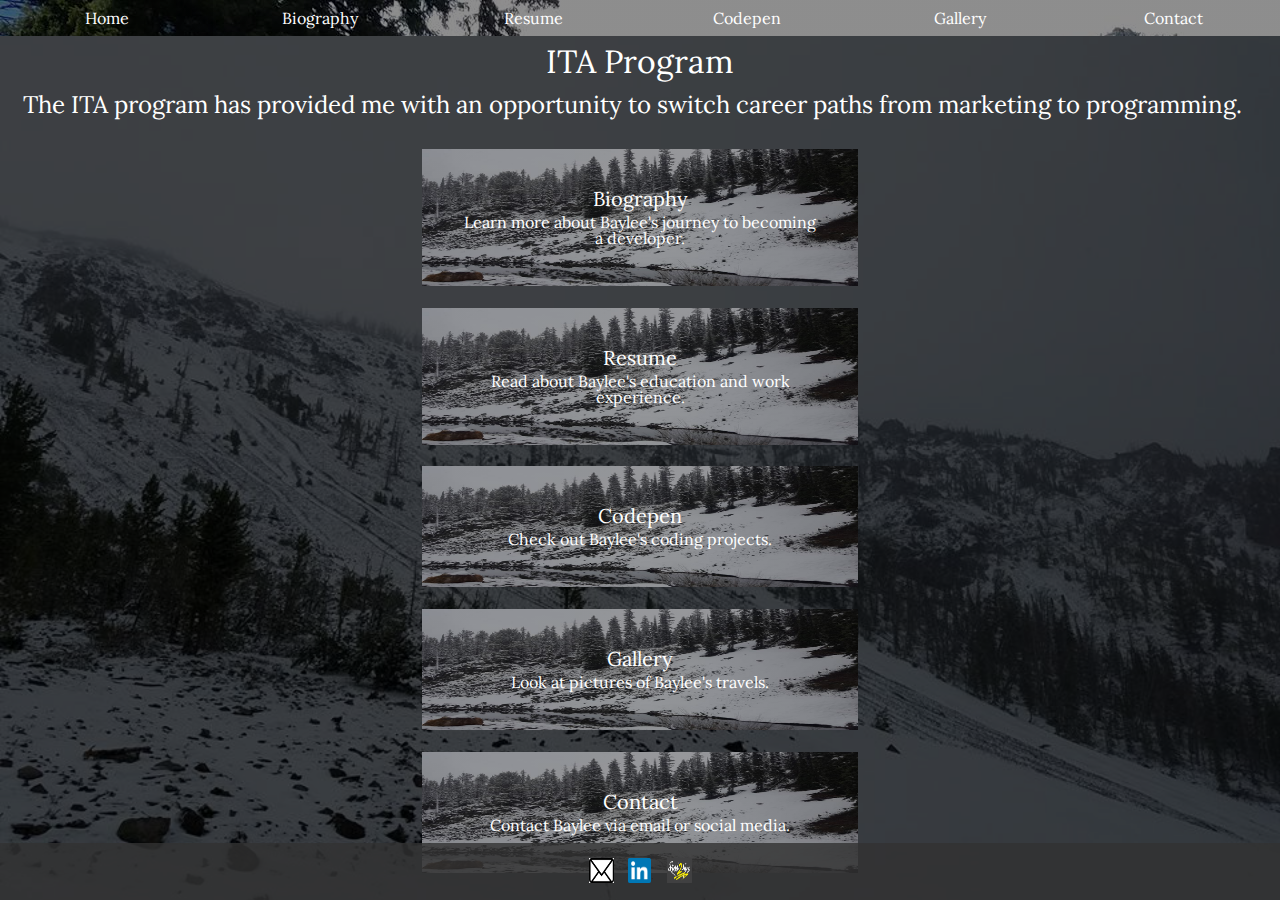
<file: index.html>
<!DOCTYPE html> 
<html> 
    <head>
        <meta charset="utf-8">
        <title>Baylee Williams</title>
        <link rel="stylesheet" href="css/normalize.css">
        <link href="https://fonts.googleapis.com/css?family=Lora" rel="stylesheet">
        <link rel="stylesheet" href="css/main.css">
        <link rel="stylesheet" href="css/responsive.css">
        <meta name="viewport" content="width=device-width, initial-scale=1.0">
    </head>
    <body>
        <div class="container">
            <header>
                <nav>
                    <ul>
                        <li><a href="/Project1-MyWebsite/">Home</a></li>
                        <li><a href="/Project1-MyWebsite/biography.html">Biography</a></li>
                        <li><a href="/Project1-MyWebsite/resume.html">Resume</a></li>
                        <li><a href="/Project1-MyWebsite/codepen.html">Codepen</a></li>
                        <li><a href="/Project1-MyWebsite/gallery.html">Gallery</a></li>
                        <li><a href="/Project1-MyWebsite/contact.html">Contact</a></li>
                    </ul>
                </nav>
            </header>
        </div>
        <div class="intro">
            <h1 class="title">ITA Program</h1>
            <h2 class="subtitle">The ITA program has provided me with an opportunity to switch career paths from marketing to programming.</h2>
        </div>
        <div class="website-sections">
            <ul class="section-list">
                <li class="section-blocks"><a href="/Project1-MyWebsite/biography.html">Biography</a>
                    <p>Learn more about Baylee's journey to becoming a developer.</p>
                </li>
                <li class="section-blocks"><a href="/Project1-MyWebsite/resume.html">Resume</a>
                    <p>Read about Baylee's education and work experience.</p>
                </li>  
                <li class="section-blocks"><a href="/Project1-MyWebsite/codepen.html">Codepen</a>
                    <p>Check out Baylee's coding projects.</p>
                </li>
                <li class="section-blocks"><a href="/Project1-MyWebsite/gallery.html">Gallery</a>
                    <p>Look at pictures of Baylee's travels.</p>
                </li>
                <li class="section-blocks"><a href="/Project1-MyWebsite/contact.html">Contact</a>
                    <p>Contact Baylee via email or social media.</p>
                </li>
            </ul>
        </div>
        <footer>
            <a href="mailto:bawilliams@redventures.com">
                <img src="img/Email.png" alt="Email Icon" class="social-icon email">
            </a>
            <a href="https://www.linkedin.com/in/baylee-williams-b5365a7a/">
                <img src="img/Linkedin.png" alt="Linkedin Logo" class="social-icon">
            </a>
            <a href="http://road2hire.org">
                <img src="img/Road2Hire.png" alt="Road2Hire Logo" class="social-icon">
            </a>
        </footer>
    </body>
</html>
</file>
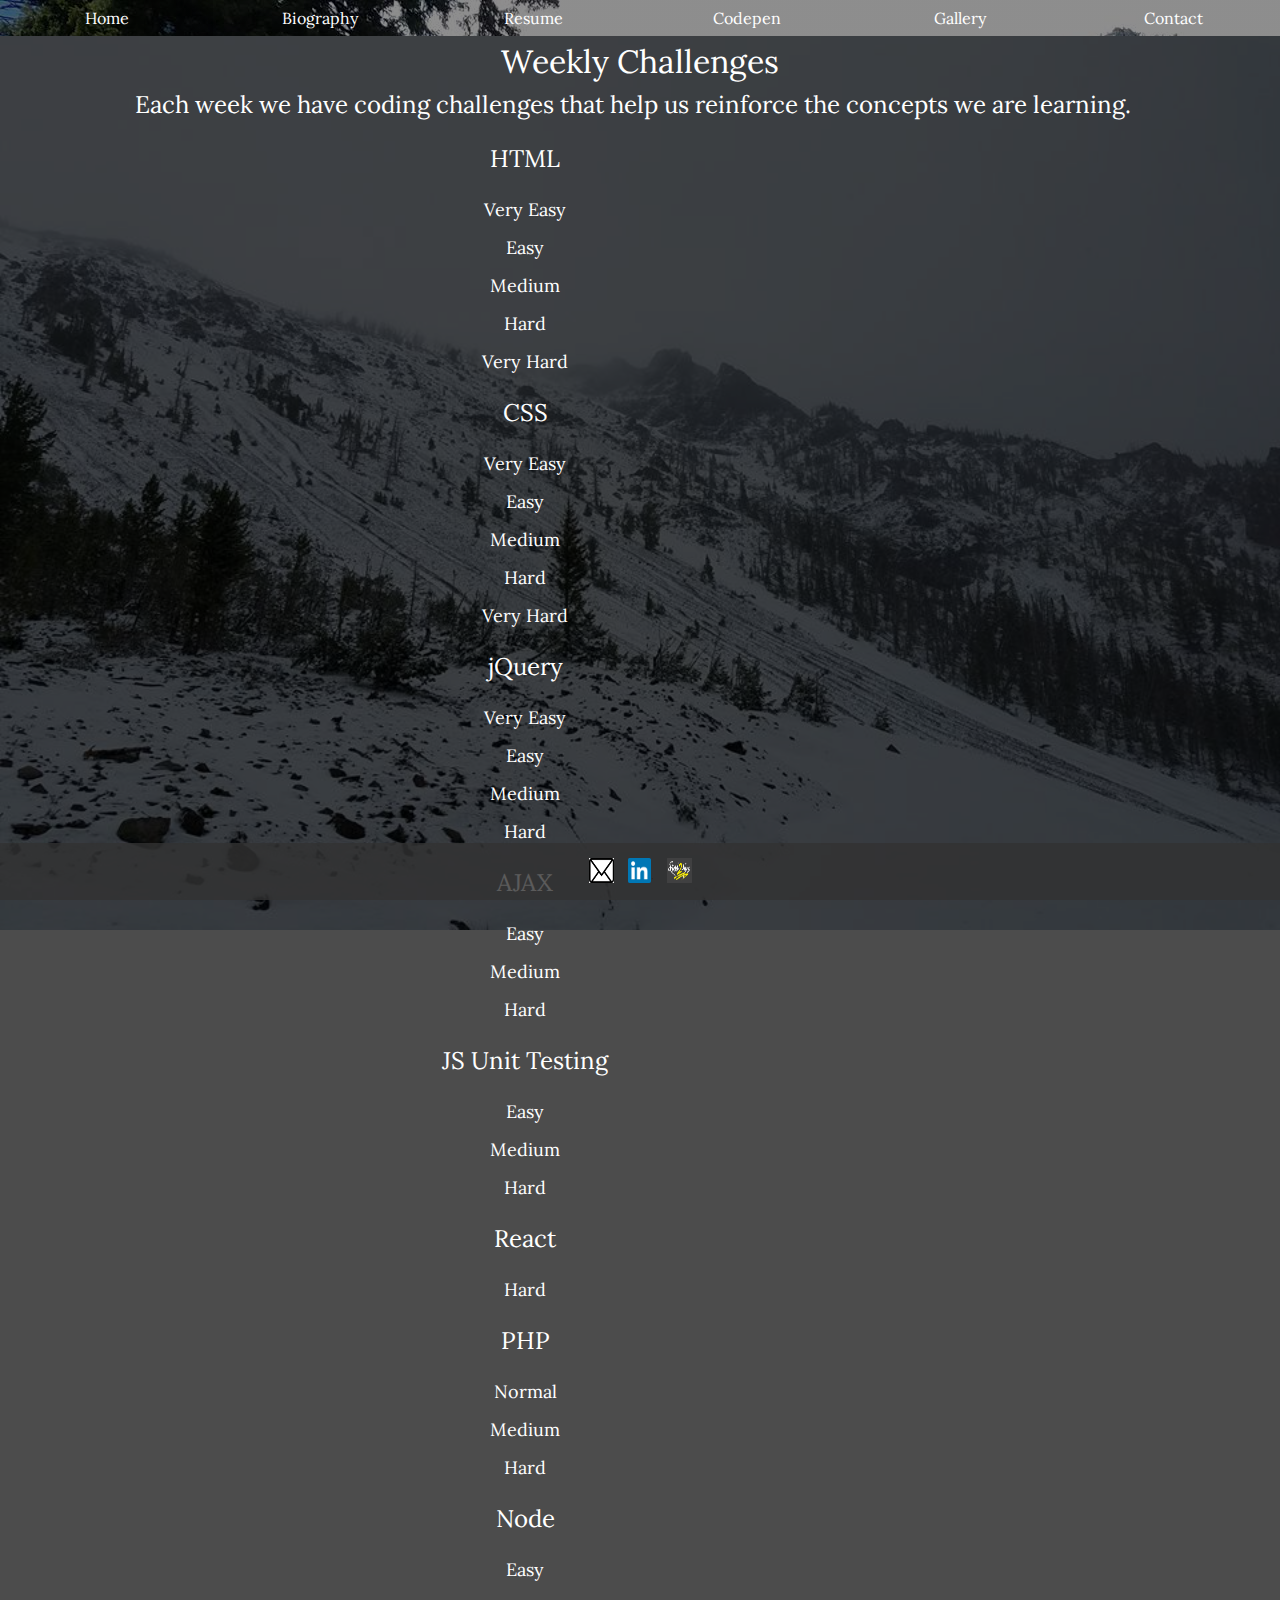
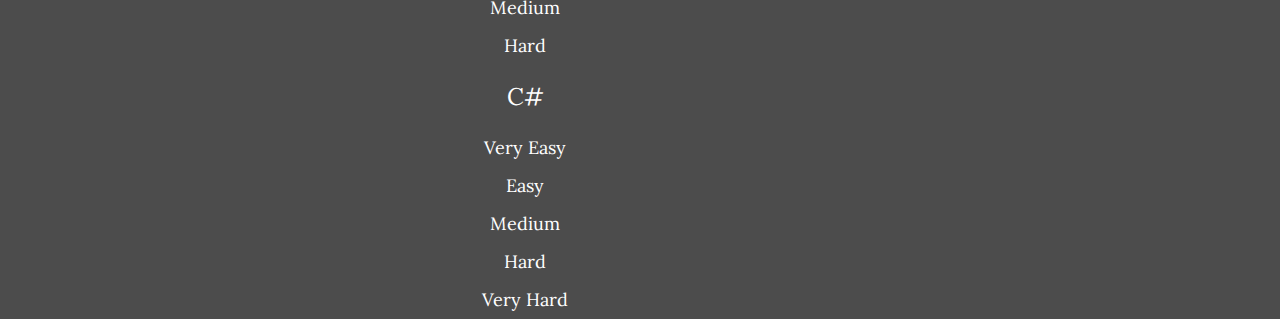
<file: codepen.html>
<!DOCTYPE html>
<html> 
    <head>
        <meta charset="utf-8">
        <title>Baylee Williams: Coding Challenges</title>
        <link rel="stylesheet" href="css/normalize.css">
        <link href="https://fonts.googleapis.com/css?family=Lora" rel="stylesheet">
        <link rel="stylesheet" href="css/main.css">
        <link rel="stylesheet" href="css/responsive.css">
        <meta name="viewport" content="width=device-width, initial-scale=1.0">
    </head>
    <body>
        <div class="container">
            <header>
                <nav>
                    <ul>
                        <li><a href="/Project1-MyWebsite/index.html">Home</a></li>
                        <li><a href="/Project1-MyWebsite/biography.html">Biography</a></li>
                        <li><a href="/Project1-MyWebsite/resume.html">Resume</a></li>
                        <li><a href="/Project1-MyWebsite/codepen.html">Codepen</a></li>
                        <li><a href="/Project1-MyWebsite/gallery.html">Gallery</a></li>
                        <li><a href="/Project1-MyWebsite/contact.html">Contact</a></li>
                    </ul>
                </nav>
            </header>
        </div>
        <div class="intro">
            <h1 class="title">Weekly Challenges</h1>
            <h2 class="subtitle">Each week we have coding challenges that help us reinforce the concepts we are learning.</h2>
        </div>
        <div class="website-sections">
            <ul class="section-list">
                <li class="weekly-challenges"><h3>HTML</h3>
                    <ul>
                        <li class="difficulty"><a href="https://codepen.io/bawilliams/pen/brWqoR">Very Easy</a></li>
                        <li class="difficulty"><a href="https://codepen.io/bawilliams/pen/prPeVV">Easy</a></li>
                        <li class="difficulty"><a href="https://codepen.io/bawilliams/pen/yobMRx">Medium</a>
                        <li class="difficulty"><a href="https://codepen.io/bawilliams/pen/NvrQJW">Hard</a></li>
                        <li class="difficulty"><a href="https://codepen.io/bawilliams/pen/JyJVPL">Very Hard</a></li>
                    </ul>
                </li>
                <li class="weekly-challenges"><h3>CSS</h3>
                    <ul>
                        <li class="difficulty"><a href="https://codepen.io/bawilliams/pen/wqVyGd">Very Easy</a></li>
                        <li class="difficulty"><a href="https://codepen.io/bawilliams/pen/VzoQpv?editors=1100">Easy</a></li>
                        <li class="difficulty"><a href="https://codepen.io/bawilliams/pen/boNRyj">Medium</a>
                        <li class="difficulty"><a href="https://codepen.io/bawilliams/pen/mBeOmz">Hard</a></li>
                        <li class="difficulty"><a href="https://codepen.io/bawilliams/pen/PJPbdr">Very Hard</a></li>
                    </ul>
                </li>
                <li class="weekly-challenges"><h3>jQuery</h3>
                    <ul>
                        <li class="difficulty"><a href="https://github.com/bawilliams/ITA-jQuery-Very_Easy">Very Easy</a></li>
                        <li class="difficulty"><a href="https://github.com/bawilliams/ITA-jQuery-Easy">Easy</a></li>
                        <li class="difficulty"><a href="https://github.com/bawilliams/ITA-jQuery-Medium">Medium</a>
                        <li class="difficulty"><a href="https://github.com/bawilliams/ITA-jQuery-Hard">Hard</a></li>
                    </ul>
                </li>
                <li class="weekly-challenges"><h3>AJAX</h3>
                    <ul>
                        <li class="difficulty"><a href="https://github.com/bawilliams/ITA-AJAX-Easy">Easy</a></li>
                        <li class="difficulty"><a href="https://github.com/bawilliams/ITA-AJAX-Medium">Medium</a>
                        <li class="difficulty"><a href="https://github.com/bawilliams/ITA-AJAX-Hard">Hard</a></li>
                    </ul>
                </li>
                <li class="weekly-challenges"><h3>JS Unit Testing</h3>
                    <ul>
                        <li class="difficulty"><a href="https://github.com/bawilliams/ITA-JS_Unit_Testing-Easy">Easy</a></li>
                        <li class="difficulty"><a href="https://github.com/bawilliams/ITA-JS_Unit_Testing-Medium">Medium</a>
                        <li class="difficulty"><a href="https://github.com/bawilliams/ITA-JS_Unit_Testing-Hard">Hard</a></li>
                    </ul>
                </li>
                <li class="weekly-challenges"><h3>React</h3>
                    <ul>
                        <li class="difficulty"><a href="https://github.com/bawilliams/ITA-React-Hard">Hard</a></li>
                    </ul>
                </li>
                <li class="weekly-challenges"><h3>PHP</h3>
                    <ul>
                        <li class="difficulty"><a href="https://github.com/bawilliams/ITA-PHP-Normal">Normal</a></li>
                        <li class="difficulty"><a href="https://github.com/bawilliams/ITA-PHP-Medium">Medium</a>
                        <li class="difficulty"><a href="https://github.com/bawilliams/ITA-PHP-Hard">Hard</a></li>
                    </ul>
                </li>
                <li class="weekly-challenges"><h3>Node</h3>
                    <ul>
                        <li class="difficulty"><a href="https://github.com/bawilliams/ITA-Node-Easy">Easy</a></li>
                        <li class="difficulty"><a href="https://github.com/bawilliams/ITA-Node-Medium">Medium</a>
                        <li class="difficulty"><a href="https://github.com/bawilliams/ITA-Node-Hard">Hard</a></li>
                    </ul>
                </li>
                <li class="weekly-challenges"><h3>C#</h3>
                    <ul>
                        <li class="difficulty"><a href="https://github.com/bawilliams/ITA-C_Sharp-Very_Easy">Very Easy</a></li>
                        <li class="difficulty"><a href="https://github.com/bawilliams/ITA-C_Sharp-Easy">Easy</a></li>
                        <li class="difficulty"><a href="https://github.com/bawilliams/ITA-C_Sharp-Medium">Medium</a>
                        <li class="difficulty"><a href="https://github.com/bawilliams/ITA-C_Sharp-Hard">Hard</a></li>
                        <li class="difficulty"><a href="https://github.com/bawilliams/ITA-C_Sharp-Very_Hard">Very Hard</a></li>
                    </ul>
                </li>
            </ul>
        </div>
        <footer>
            <a href="mailto:bawilliams@redventures.com">
                <img src="img/Email.png" alt="Email Icon" class="social-icon email">
            </a>
            <a href="https://www.linkedin.com/in/baylee-williams-b5365a7a/">
                <img src="img/Linkedin.png" alt="Linkedin Logo" class="social-icon">
            </a>
            <a href="http://road2hire.org">
                <img src="img/Road2Hire.png" alt="Road2Hire Logo" class="social-icon">
            </a>
        </footer>
    </body>
</html>
</file>
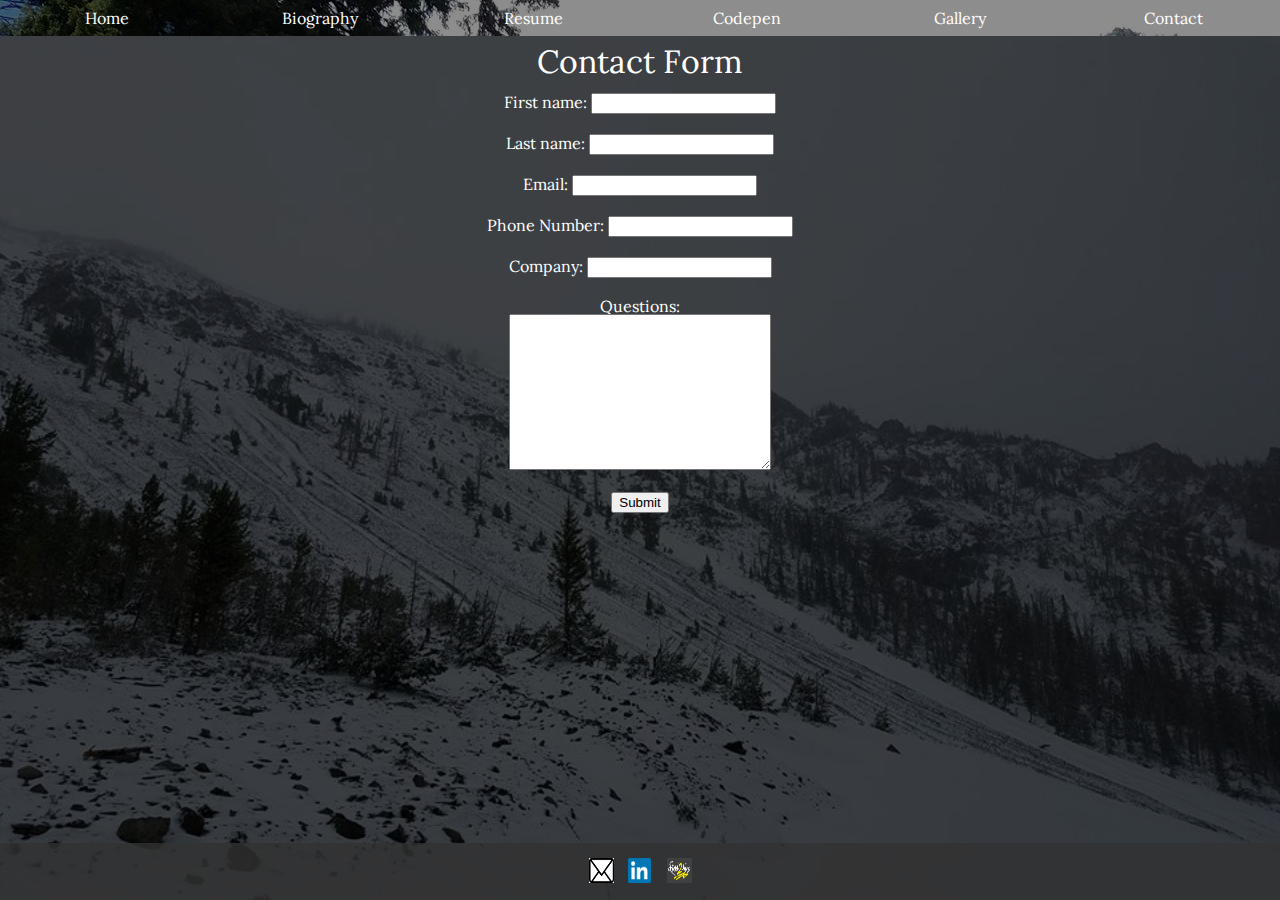
<file: contact.html>
<!DOCTYPE html>
<html> 
    <head>
        <meta charset="utf-8">
        <title>Baylee Williams: Contact Information</title>
        <link rel="stylesheet" href="css/normalize.css">
        <link href="https://fonts.googleapis.com/css?family=Lora" rel="stylesheet">
        <link rel="stylesheet" href="css/main.css">
        <link rel="stylesheet" href="css/responsive.css">
        <script src="app.js"></script>
        <meta name="viewport" content="width=device-width, initial-scale=1.0">
    </head>
    <body>
        <div class="container">
            <header>
                <nav>
                    <ul>
                        <li><a href="/Project1-MyWebsite/index.html">Home</a></li>
                        <li><a href="/Project1-MyWebsite/biography.html">Biography</a></li>
                        <li><a href="/Project1-MyWebsite/resume.html">Resume</a></li>
                        <li><a href="/Project1-MyWebsite/codepen.html">Codepen</a></li>
                        <li><a href="/Project1-MyWebsite/gallery.html">Gallery</a></li>
                        <li><a href="/Project1-MyWebsite/contact.html">Contact</a></li>
                    </ul>
                </nav>
            </header>
        </div>
        <div class="form">
            <h1 class="title">Contact Form</h1>
            <form action="/" method="get">
                <ul>
                    <li>First name: <input type="text" name="fname" id="fname"></li>
                    <li>Last name: <input type="text" name="lname" id="lname"></li>
                    <li>Email: <input type="text" name="email" id="email"></li>
                    <li>Phone Number: <input type="text" name="phone" id="phone"></li>
                    <li>Company: <input type="text" name="company" id="company"></li>
                    <li><p>Questions:</p>
                        <textarea name="questions" rows="10" cols="30"></textarea>
                    </li>
                    <li><input type="submit" value="Submit" id="submit"></li>
                </ul>
            </form>
        </div>
        <footer>
            <a href="mailto:bawilliams@redventures.com">
                <img src="img/Email.png" alt="Email Icon" class="social-icon email">
            </a>
            <a href="https://www.linkedin.com/in/baylee-williams-b5365a7a/">
                <img src="img/Linkedin.png" alt="Linkedin Logo" class="social-icon">
            </a>
            <a href="http://road2hire.org">
                <img src="img/Road2Hire.png" alt="Road2Hire Logo" class="social-icon">
            </a>
        </footer>
    </body>
</html>
</file>
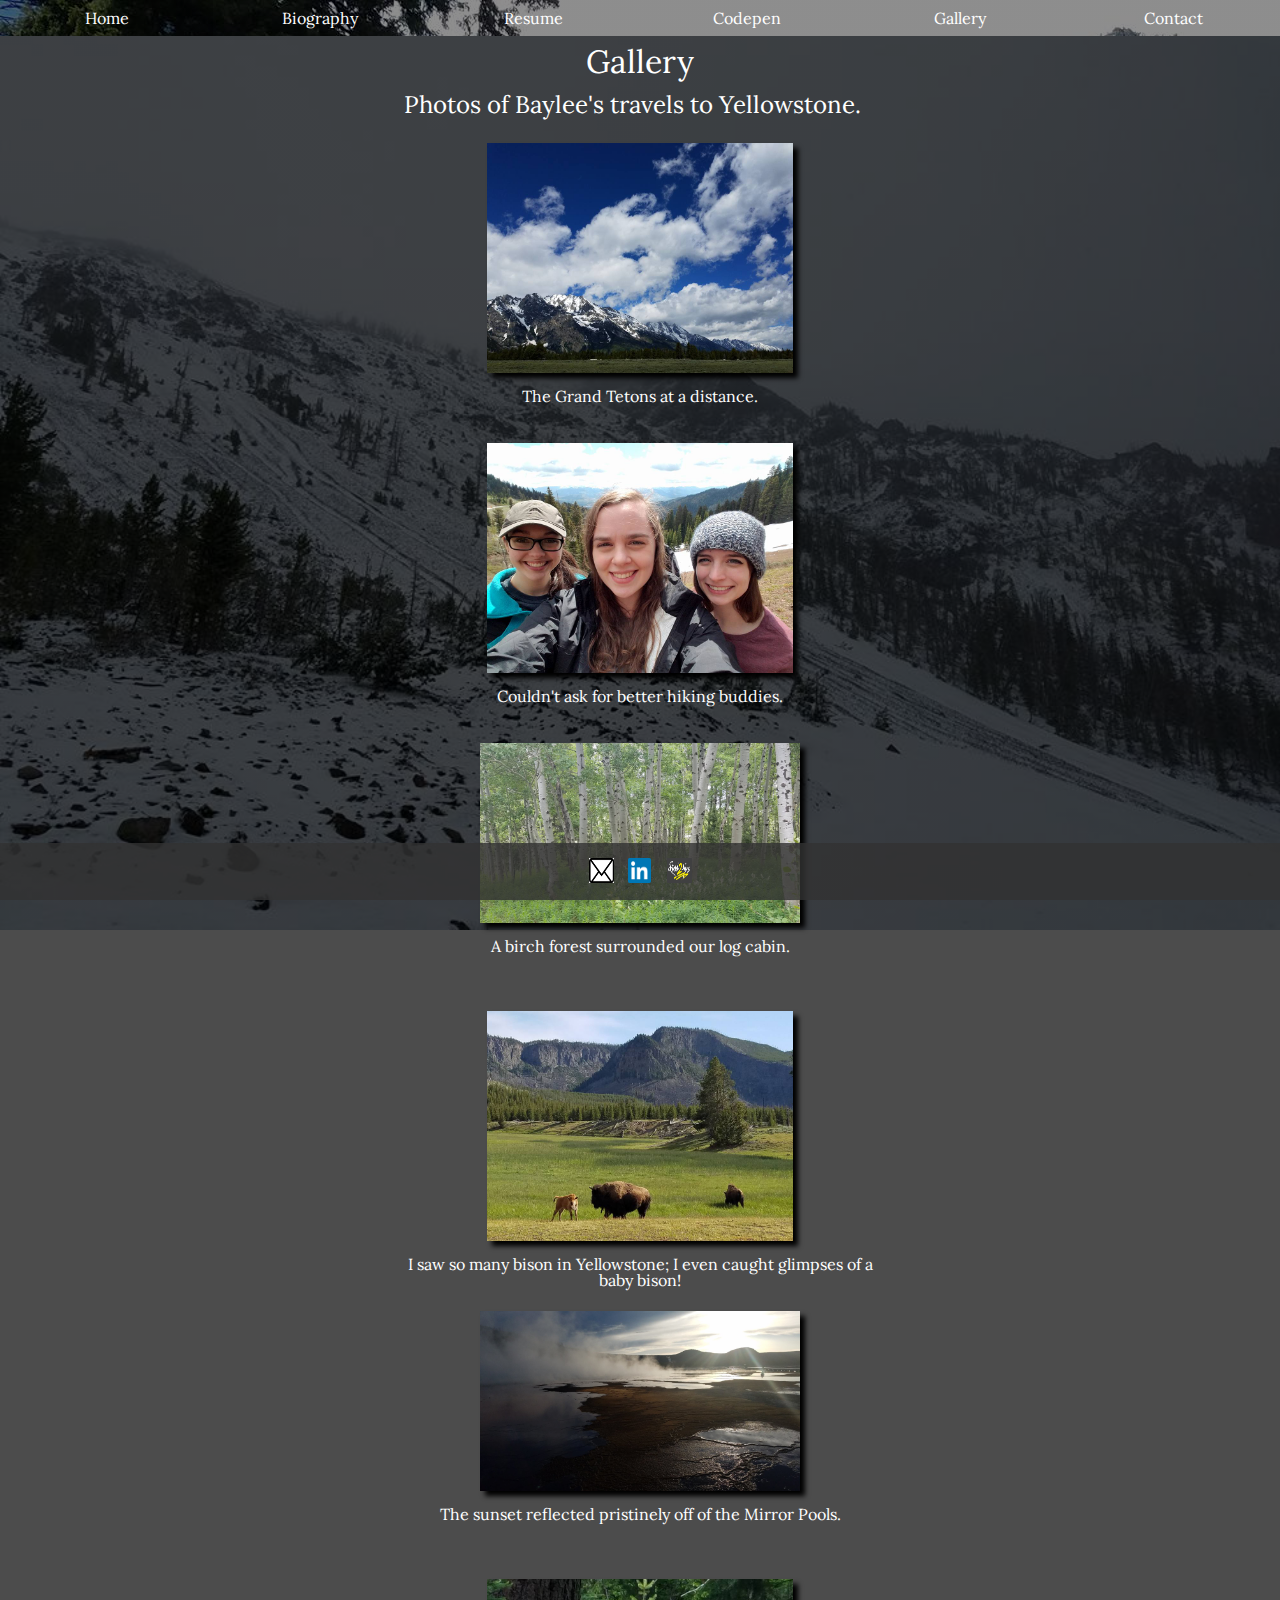
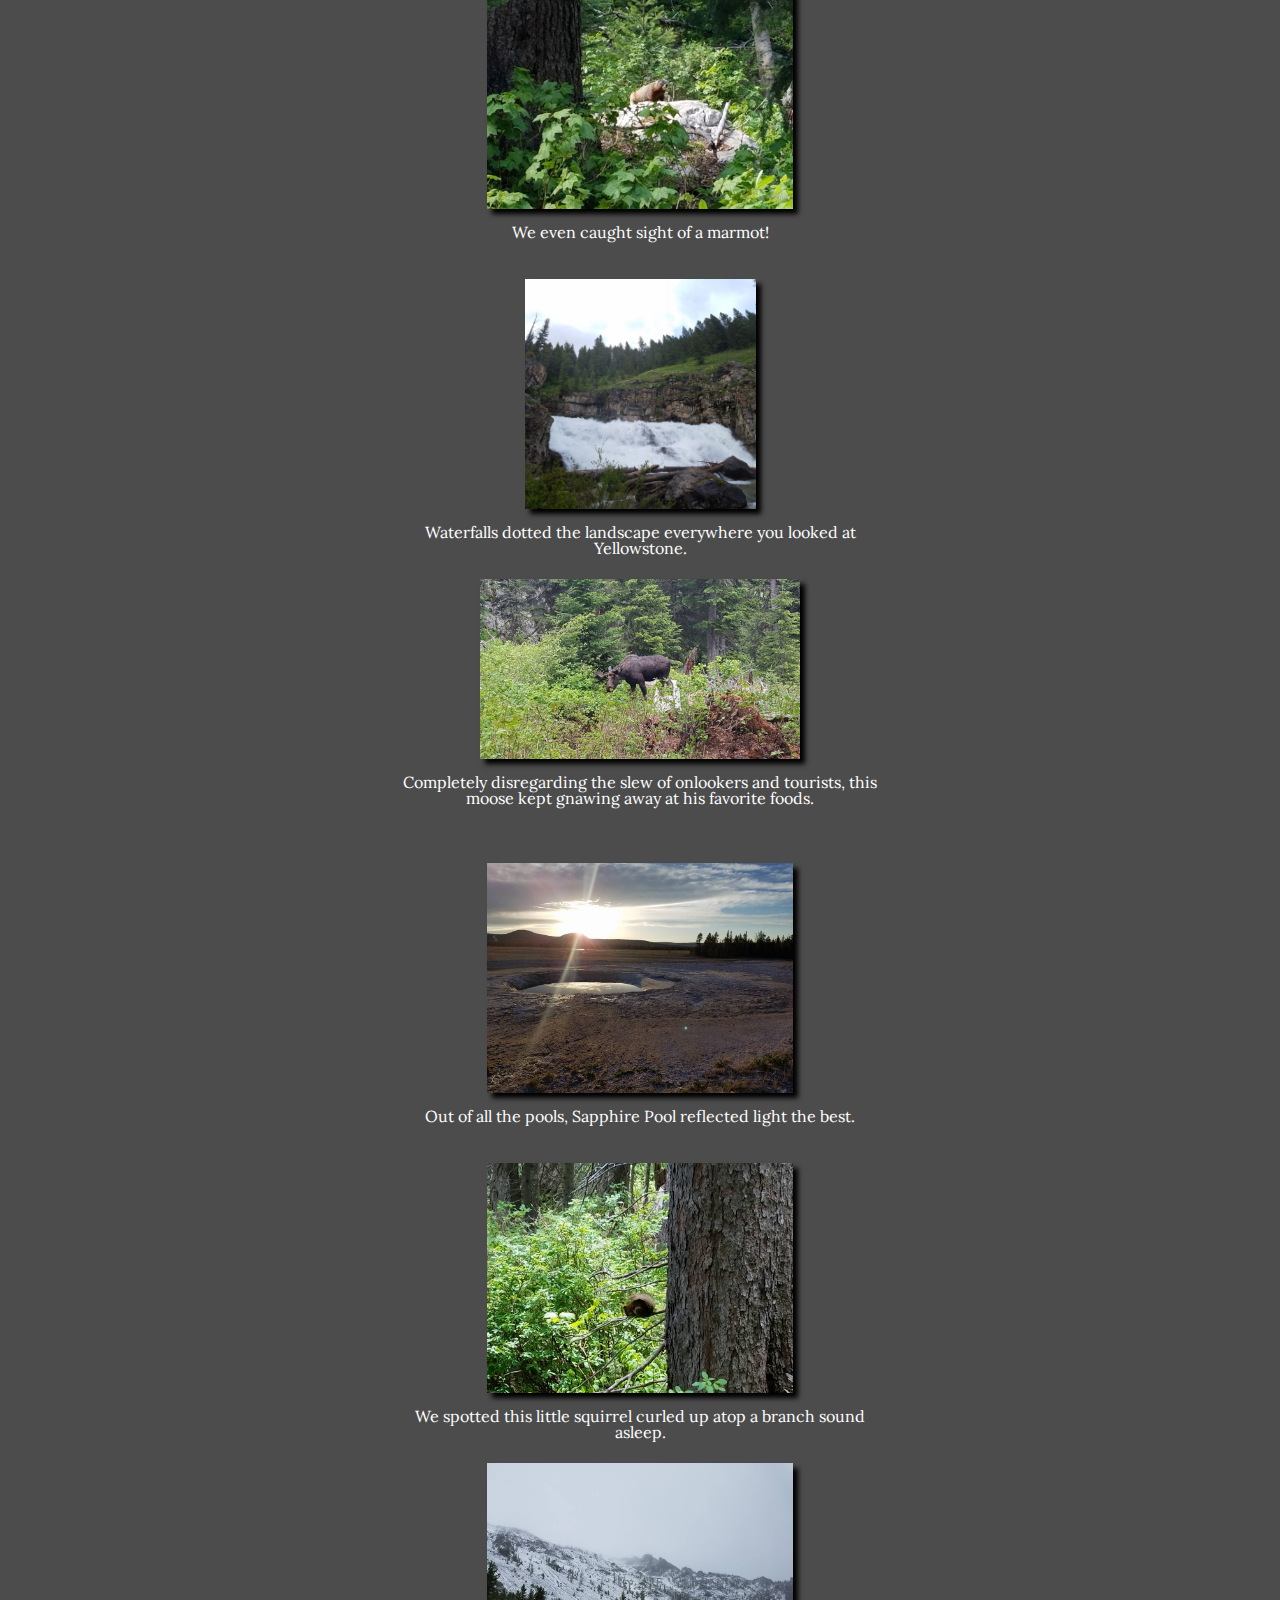
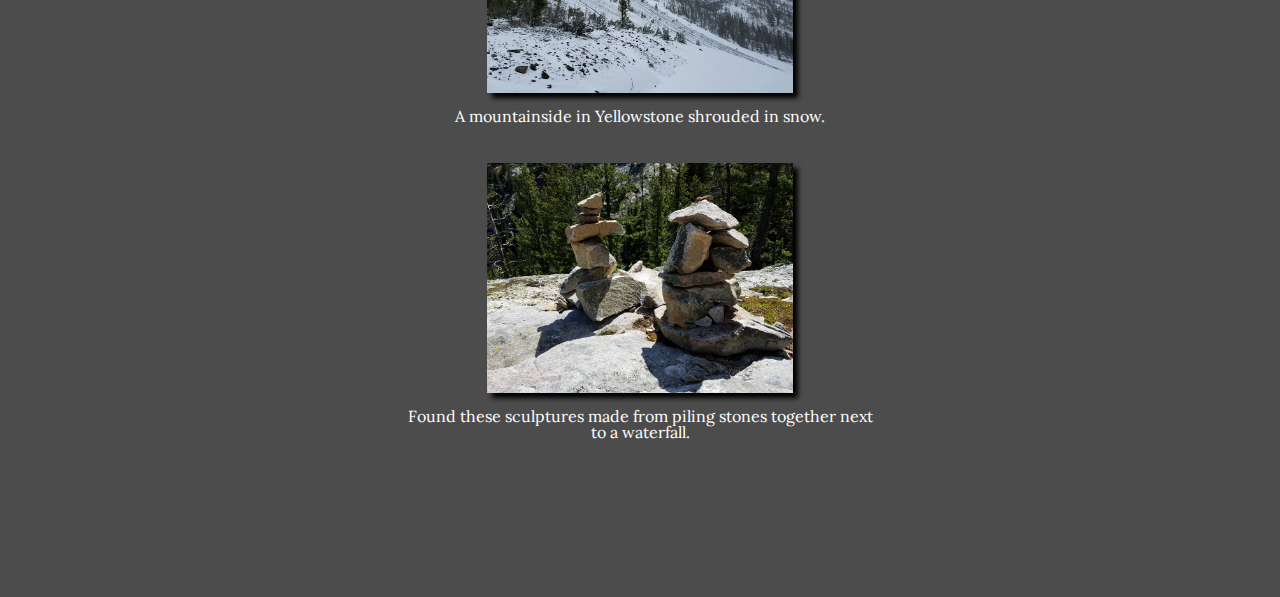
<file: gallery.html>
<!DOCTYPE html> 
<html> 
    <head>
        <meta charset="utf-8">
        <title>Baylee Williams: Gallery</title>
        <link rel="stylesheet" href="css/normalize.css">
        <link href="https://fonts.googleapis.com/css?family=Lora" rel="stylesheet">
        <link rel="stylesheet" href="css/main.css">
        <link rel="stylesheet" href="css/responsive.css">
        <meta name="viewport" content="width=device-width, initial-scale=1.0">
    </head>
    <body>
        <div class="container">
            <header>
                <nav>
                    <ul>
                        <li><a href="/Project1-MyWebsite/index.html">Home</a></li>
                        <li><a href="/Project1-MyWebsite/biography.html">Biography</a></li>
                        <li><a href="/Project1-MyWebsite/resume.html">Resume</a></li>
                        <li><a href="/Project1-MyWebsite/codepen.html">Codepen</a></li>
                        <li><a href="/Project1-MyWebsite/gallery.html">Gallery</a></li>
                        <li><a href="/Project1-MyWebsite/contact.html">Contact</a></li>
                    </ul>
                </nav>
            </header>
        </div>
        <div class="vessel">
            <section>
                <h1 class="title">Gallery</h1>
                <h2 class="subtitle">Photos of Baylee's travels to Yellowstone.</h2>
                <ul class="gallery">
                    <li>
                        <a href="img/GrandTetonsDistance.jpg">
                            <img src="img/GrandTetonsDistance.jpg" alt="Grand Tetons at a Distance">
                            <p class="caption">The Grand Tetons at a distance.</p>
                        </a>
                    </li>
                    <li>
                        <a href="img/HikingBuddies.jpg">
                            <img src="img/HikingBuddies.jpg" alt="Friends I went hiking with">
                            <p class="caption">Couldn't ask for better hiking buddies.</p>
                        </a>
                    </li>
                    <li>
                        <a href="img/BirchForest.jpg">
                            <img src="img/BirchForest.jpg" alt="Birch Forest">
                            <p class="caption">A birch forest surrounded our log cabin.</p>
                        </a>
                    </li>
                    <li>
                        <a href="img/BisonBaby.jpg">
                            <img src="img/BisonBaby.jpg" alt="Mother Bison and Baby Bison">
                            <p class="caption">I saw so many bison in Yellowstone; I even caught glimpses of a baby bison!</p>
                        </a>
                    </li>
                    <li>
                        <a href="img/SunsetMirrorPools.jpg">
                            <img src="img/SunsetMirrorPools.jpg" alt="Sunset at the Mirror Pools">
                            <p class="caption">The sunset reflected pristinely off of the Mirror Pools.</p>
                        </a>
                    </li>
                    <li>
                        <a href="img/Marmot.jpg">
                            <img src="img/Marmot.jpg" alt="Marmot">
                            <p class="caption">We even caught sight of a marmot!</p>
                        </a>
                    </li>
                    <li>
                        <a href="img/RagingWaterfall.jpg">
                            <img src="img/RagingWaterfall.jpg" alt="A raging waterfall near Yellowstone">
                            <p class="caption">Waterfalls dotted the landscape everywhere you looked at Yellowstone.</p>
                        </a>
                    </li>
                    <li>
                        <a href="img/Moose.jpg">
                            <img src="img/Moose.jpg" alt="Moose">
                            <p class="caption">Completely disregarding the slew of onlookers and tourists, this moose kept gnawing away at his favorite foods.</p>
                        </a>
                    </li>
                    <li>
                        <a href="img/SapphirePool.jpg">
                            <img src="img/SapphirePool.jpg" alt="Sapphire Pool">
                            <p class="caption">Out of all the pools, Sapphire Pool reflected light the best.</p>
                        </a>
                    </li>
                    <li>
                        <a href="img/SleepingSquirrel.jpg">
                            <img src="img/SleepingSquirrel.jpg" alt="Sleeping Squirrel">
                            <p class="caption">We spotted this little squirrel curled up atop a branch sound asleep.</p>
                        </a>
                    </li>
                    <li>
                        <a href="img/SnowyYellowstone.jpg">
                            <img src="img/SnowyYellowstone.jpg" alt="Yellowstone in the snow">
                            <p class="caption">A mountainside in Yellowstone shrouded in snow.</p>
                        </a>
                    </li>
                    <li>
                        <a href="img/RockSculptures.jpg">
                            <img src="img/RockSculptures.jpg" alt="Rock Sculptures">
                            <p class="caption">Found these sculptures made from piling stones together next to a waterfall.</p>
                        </a>
                    </li>
                </ul>
            </section>
        </div>
        <footer>
            <a href="mailto:bawilliams@redventures.com">
                <img src="img/Email.png" alt="Email Icon" class="social-icon email">
            </a>
            <a href="https://www.linkedin.com/in/baylee-williams-b5365a7a/">
                <img src="img/Linkedin.png" alt="Linkedin Logo" class="social-icon">
            </a>
            <a href="http://road2hire.org">
                <img src="img/Road2Hire.png" alt="Road2Hire Logo" class="social-icon">
            </a>
        </footer>        
    </body>
</html>
</file>
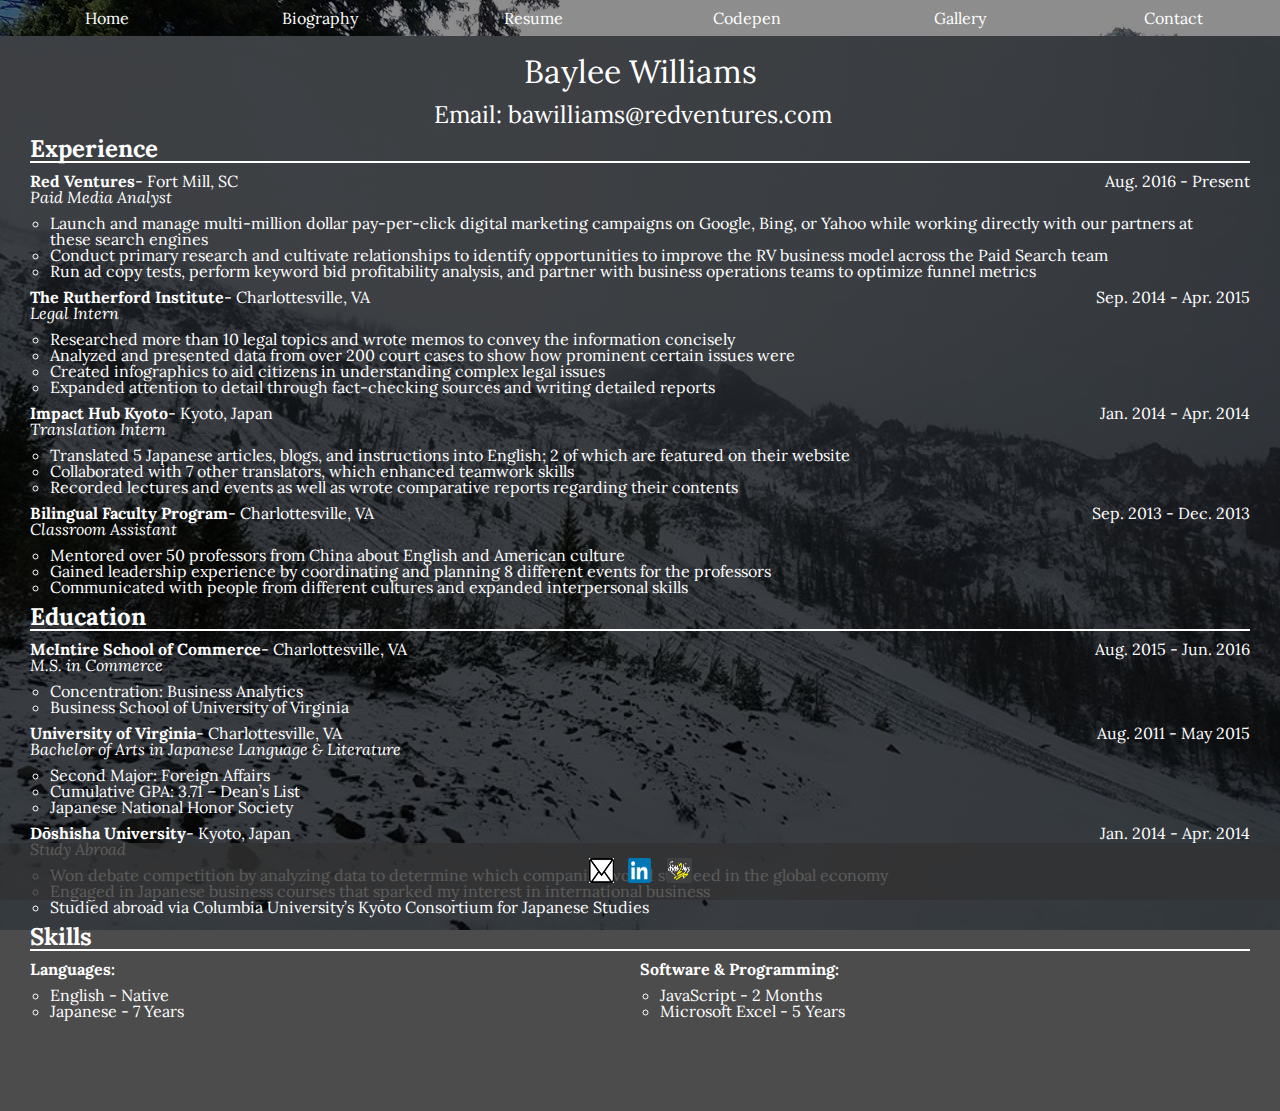
<file: resume.html>
<!DOCTYPE html>
<html> 
    <head>
        <meta charset="utf-8">
        <title>Baylee Williams: Resume</title>
        <link rel="stylesheet" href="css/normalize.css">
        <link href="https://fonts.googleapis.com/css?family=Lora" rel="stylesheet">
        <link rel="stylesheet" href="css/main.css"> 
        <link rel="stylesheet" href="css/responsive.css">
        <meta name="viewport" content="width=device-width, initial-scale=1.0">
    </head>
    <body>
        <div class="container">
            <header>
                <nav>
                    <ul>
                        <li><a href="/Project1-MyWebsite/index.html">Home</a></li>
                        <li><a href="/Project1-MyWebsite/biography.html">Biography</a></li>
                        <li><a href="/Project1-MyWebsite/resume.html">Resume</a></li>
                        <li><a href="/Project1-MyWebsite/codepen.html">Codepen</a></li>
                        <li><a href="/Project1-MyWebsite/gallery.html">Gallery</a></li>
                        <li><a href="/Project1-MyWebsite/contact.html">Contact</a></li>
                    </ul>
                </nav>
            </header>
        </div>
        <div class="wrapper">
            <div class="heading">
                <header class="title">Baylee Williams</header>
                <header class="subtitle">Email: bawilliams@redventures.com</header> 
            </div>
            <div class="experience-education-skills">
                <section class="experience">
                    <h2 class="sectionheading">Experience</h2>
                    <p class="employer">Red Ventures </p>
                    <p class="location"> - Fort Mill, SC</p>
                    <p class="timeframe">Aug. 2016 - Present</p>
                    <p class="position">Paid Media Analyst</p>
                    <ul>
                        <li>Launch and manage multi-million dollar pay-per-click digital marketing campaigns on Google, Bing, or Yahoo while working directly with our partners at these search engines</li>
                        <li>Conduct primary research and cultivate relationships to identify opportunities to improve the RV business model across the Paid Search team </li>
                        <li>Run ad copy tests, perform keyword bid profitability analysis, and partner with business operations teams to optimize funnel metrics</li>
                    </ul>
                    <p class="employer">The Rutherford Institute </p>
                    <p class="location"> - Charlottesville, VA</p>
                    <p class="timeframe">Sep. 2014 - Apr. 2015</p>
                    <p class="position">Legal Intern </p>
                    <ul>
                        <li>Researched more than 10 legal topics and wrote memos to convey the information concisely</li>
                        <li>Analyzed and presented data from over 200 court cases to show how prominent certain issues were</li>
                        <li>Created infographics to aid citizens in understanding complex legal issues</li>
                        <li>Expanded attention to detail through fact-checking sources and writing detailed reports</li>
                    </ul>
                    <p class="employer">Impact Hub Kyoto</p>
                    <p class="location"> - Kyoto, Japan</p>
                    <p class="timeframe">Jan. 2014 - Apr. 2014</p>
                    <p class="position">Translation Intern</p>
                    <ul>
                        <li>Translated 5 Japanese articles, blogs, and instructions into English; 2 of which are featured on their website</li>
                        <li>Collaborated with 7 other translators, which enhanced teamwork skills</li> 
                        <li>Recorded lectures and events as well as wrote comparative reports regarding their contents</li>
                    </ul>
                    <p class="employer">Bilingual Faculty Program</p>
                    <p class="location"> - Charlottesville, VA</p>
                    <p class="timeframe">Sep. 2013 - Dec. 2013</p>
                    <p class="position">Classroom Assistant</p>
                    <ul>
                        <li>Mentored over 50 professors from China about English and American culture</li>
                        <li>Gained leadership experience by coordinating and planning 8 different events for the professors</li> 
                        <li>Communicated with people from different cultures and expanded interpersonal skills</li>
                    </ul>
                </section>
                <section class="education">
                    <h2 class="sectionheading">Education</h2>
                    <p class="school">McIntire School of Commerce</p>
                    <p class="location"> - Charlottesville, VA</p>
                    <p class="timeframe">Aug. 2015 - Jun. 2016</p>
                    <p class="degree">M.S. in Commerce</p>
                    <ul>
                        <li>Concentration: Business Analytics</li>
                        <li>Business School of University of Virginia</li>
                    </ul>
                    <p class="school">University of Virginia</p>
                    <p class="location"> - Charlottesville, VA</p>
                    <p class="timeframe">Aug. 2011 - May 2015</p>
                    <p class="degree">Bachelor of Arts in Japanese Language & Literature </p>
                    <ul>
                        <li>Second Major: Foreign Affairs</li>
                        <li>Cumulative GPA: 3.71 – Dean’s List</li>
                        <li>Japanese National Honor Society</li>
                    </ul>
                    <p class="school">Dōshisha University</p>
                    <p class="location"> - Kyoto, Japan</p>
                    <p class="timeframe">Jan. 2014 - Apr. 2014</p>
                    <p class="degree">Study Abroad</p>
                    <ul>
                        <li>Won debate competition by analyzing data to determine which companies would succeed in the global economy</li>
                        <li>Engaged in Japanese business courses that sparked my interest in international business</li> 
                        <li>Studied abroad via Columbia University’s Kyoto Consortium for Japanese Studies</li>
                    </ul>
                </section>
                <section class="skills">
                    <h2 class="sectionheading">Skills</h2>
                    <div class="skillblock">
                        <p class="skillsection">Languages: </p>
                        <ul>
                            <li>English - Native</li>
                            <li>Japanese - 7 Years</li> 
                        </ul>
                    </div>
                    <div class="skillblock">
                        <p class="skillsection">Software & Programming: </p>
                        <ul>
                            <li>JavaScript - 2 Months</li>
                            <li>Microsoft Excel - 5 Years</li>
                        </ul>
                    </div>
                </section>
            </div>
        </div>
        <footer>
            <a href="mailto:bawilliams@redventures.com">
                <img src="img/Email.png" alt="Email Icon" class="social-icon email">
            </a>
            <a href="https://www.linkedin.com/in/baylee-williams-b5365a7a/">
                <img src="img/Linkedin.png" alt="Linkedin Logo" class="social-icon">
            </a>
            <a href="http://road2hire.org">
                <img src="img/Road2Hire.png" alt="Road2Hire Logo" class="social-icon">
            </a>
        </footer>
    </body>
</html>
</file>
<file: css/main.css>
/* ================================== GENERAL =================================== */


/* ====== BACKGROUND ======= */

html {
    background: linear-gradient(rgba(0, 0, 0, 0.7), rgba(0, 0, 0, 0.7)), url("../img/SnowyYellowstone.jpg") no-repeat center center fixed;
    -webkit-background-size: cover;
    -moz-background-size: cover;
    -o-background-size: cover;
    background-size: cover;
}

html, body {
    margin: 0;
    padding: 0 0 75px 0;
}

h1 {
    margin: 0;
}


/* ====== TEXT ======= */

body {
    font-family: 'Lora', serif;
    color: white;
}

a {
    color: white;
    text-decoration: none;
}

a:visited {
    color: white;
    text-decoration: none;
}

.title {
    text-align: center;
    font-size: 24px;
    padding-top: 10px;
    padding-bottom: 5px;
}

.subtitle {
    text-align: center;
    font-size: 18px;
    padding: 10px 15px 10px 0;
}


/* ====== NAV ======= */

.container {
    margin: 0 auto;
}

.container nav ul {
    list-style: none;
    background-color: rgba(0, 0, 0, 0.2);    
    text-align: center;
    display: block;
    position: relative;
}

nav > ul > li {
    position: relative;
    display: inline-block;
    width: 16.6667%;
    font-size: 14px;
    text-align: center;
    padding: 10px 0;
}

nav ul {
  font-size: 0;
}

nav li:hover {
  background: rgba(0, 0, 0, 0.2);
}

/* ====== FOOTER ======= */

footer {
    text-align: center;
    padding-top: 15px;
    padding-bottom: 15px;
    color: white;
    background-color: rgba(50,50,50, 0.8);
    position: fixed;
    right: 0;
    bottom: 0;
    left: 0;
    z-index: 1;
}

.social-icon {
    width: 25px;
    height: 25px;
    margin: 0 5px;
}

.email {
    background-color: white;
}



/* ================================== HOME =================================== */

.container header {
    background-image: linear-gradient(rgba(0, 0, 0, 0.3), rgba(0, 0, 0, 0.3)), url("../img/backgrounds/YellowstoneMountainsBackground.jpg");
}

.section-list {
    padding: 0 10%;
    text-align: center;
    display: block;
    position: absolute;
    margin-bottom: 100px; 
}

.section-blocks {
    background-image: linear-gradient(rgba(0, 0, 0, 0.3), rgba(0, 0, 0, 0.3)), url("../img/backgrounds/SnowyBackground.jpg");
    background-size: 100% 100%;
    padding: 20px;
    margin: 5% 0;
}

.section-blocks a {
    font-size: 20px;
}

.section-blocks:hover {
    background: rgba(0, 0, 0, 0.4);
}

.section-blocks p {
    padding-top: 5px;
}


/* ================================== CODEPEN =================================== */

h3 {
    font-size: 24px; 
    padding: 20px;
}

.difficulty {
    padding: 10px;
}

.difficulty a {
    font-size: 18px;
}

.difficulty a:hover {
    color: rgba(0, 0, 0, 0.3);
}

.difficulty p {
    padding-top: 8px;
}

.difficulty p, .difficulty li {
    font-size: 14px;
}


/* ================================== CONTACT =================================== */

.form form ul li {
    text-align: center;
    padding: 10px;
}



/* ================================== RESUME =================================== */

.wrapper {
    margin: 10px 30px;
}

.sectionheading {
    font-weight: bold;
    font-size: 18px;
    border-bottom: 1px solid;
    margin: 0 0 10px 0;
}

.school, .employer, .location, .degree, .position, .timeframe, .skillblock, .skillsection, .experience-education-skills ul {
    font-size: 14px;
}

.school, .employer {
    font-weight: bold;
    float: left;
}

.location {
    display: none;
}

.degree, .position {
    font-style: italic;
    clear: both;
}

.timeframe {
    float: right;
}

.skillblock {
    float:left;
    width: 50%;
}

.skillsection {
    font-weight: bold;
}

.experience-education-skills ul {
    list-style: circle;
    margin: 10px 20px;
}


/* ================================== BIOGRAPHY =================================== */

.profile-photo {
    display: block;
    max-width: 200px;
    margin: 0 auto 20px;
    border-radius: 100%;
    padding-top: 20px;
}

.biography p {
    padding: 15px;
}



/* ================================== GALLERY =================================== */



.gallery {
    list-style: none;
}

.gallery li {
    width: 80%;
    display: block;
    margin: auto;
    max-height: 300px;
}

.gallery li img {
    max-width: 300px;
    max-height: 225px;
    box-shadow: 5px 5px 5px black;
}

.gallery li a {
    padding: 5% 5%;
}

.caption {
    padding: 15px 15px 0 15px;
    display: block;
}

.vessel section ul li p {
    font-size: 14px;
}
</file>
<file: css/responsive.css>
@media screen and (min-width: 480px) {
    
    /* ================================== GENERAL =================================== */

    .title {
        font-size: 28px;
    }

    .subtitle {
        font-size: 20px;
    }

    nav > ul > li {
        font-size: 16px;
    }

    /* ================================== HOME =================================== */

    .section-list {
        padding: 0 15%;
    }

    .section-blocks {
        padding: 30px;
    }

    /* ================================== RESUME =================================== */

    .sectionheading {
        font-size: 24px;
        border-bottom: 2px solid;
    }

    .school, .employer, .location, .degree, .position, .timeframe, .skillblock, .skillsection, .experience-education-skills ul {
        font-size: 16px;
    }

    /* ================================== GALLERY =================================== */

    .gallery li {
        width: 50%;
    }

    .gallery li img {
        max-width: 320px;
        max-height: 230px;
        margin: auto;
    }

    .caption {
        padding: 15px;
        margin: 0 auto 10px;
        text-align: center;
    }

    .vessel section ul li p {
        font-size: 16px;
    }



}



@media screen and (min-width: 660px) {

    /* ================================== GENERAL =================================== */

    .title {
        font-size: 32px;
    }

    .subtitle {
        font-size: 24px;
    }

    /* ================================== HOME =================================== */

     .section-list {
        padding: 0 33%;
    }

    .section-blocks {
        padding: 40px;
    }

    /* ================================== RESUME =================================== */

    .location {
        display: initial;
    }

    /* ================================== GALLERY =================================== */

    .gallery {
        margin-left: 10%;     
        margin-right: 10%;   
    }

    .gallery li {
        max-width: 100%;
    }

    .gallery li img {
        margin: auto;
        display: block;
    }

    .caption {
        padding: 15px;
        margin: 0 auto 10px;
    }

}
</file>
